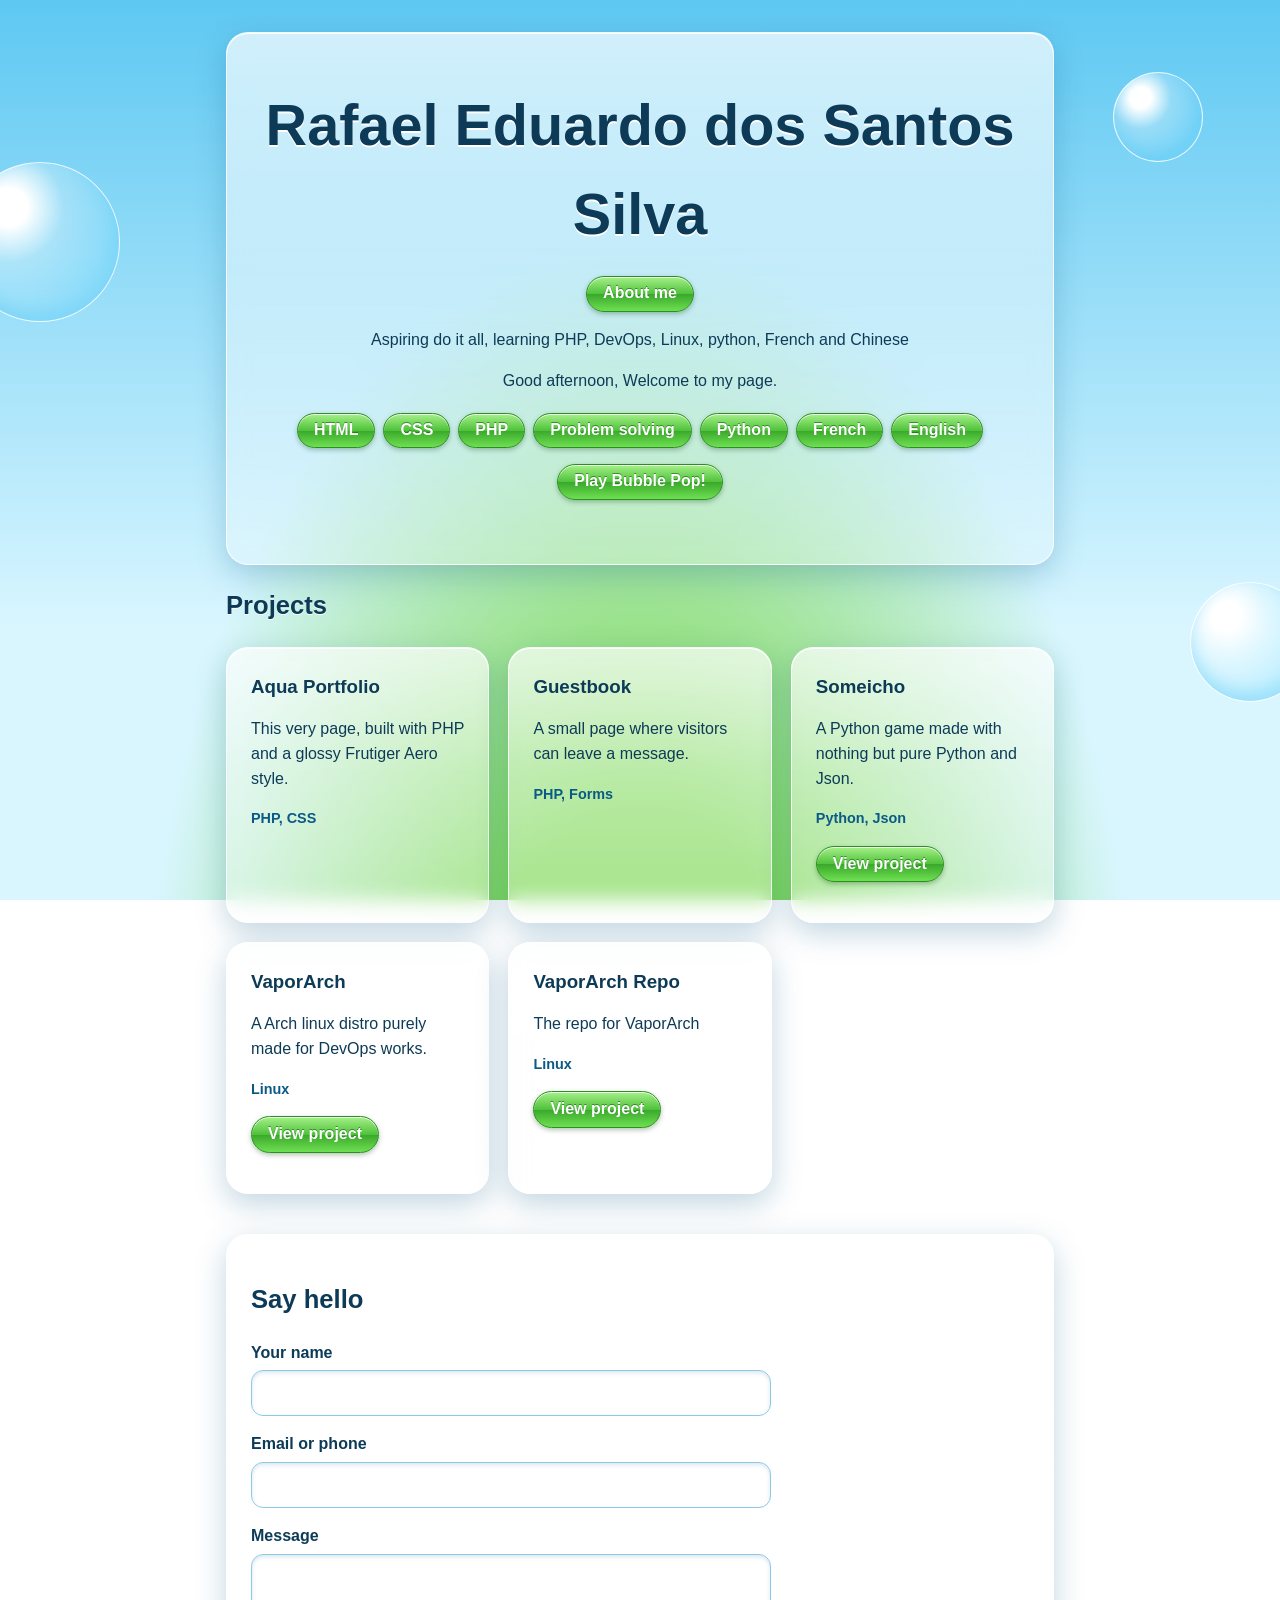
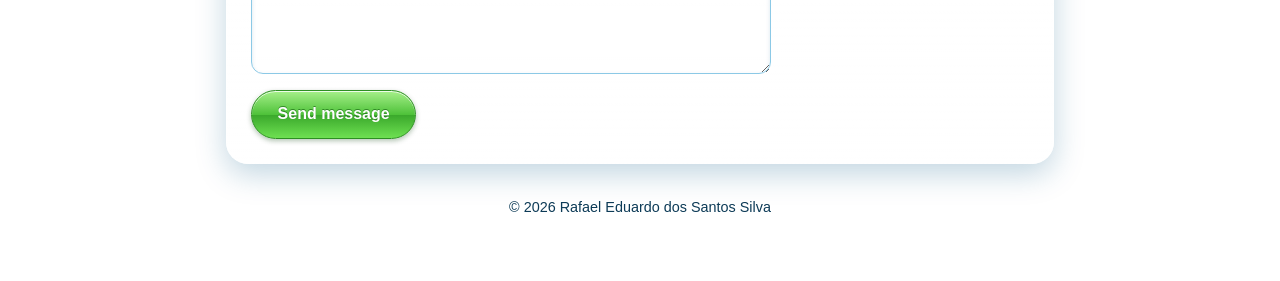
<file: index.html>
<!DOCTYPE html>
<html lang="en">
<head>
  <meta charset="UTF-8">
  <meta name="viewport" content="width=device-width, initial-scale=1">
  <title>Rafael Eduardo dos Santos Silva | Portfolio</title>
  <link rel="stylesheet" href="style.css">
</head>
<body>
  <span class="bubble b1" aria-hidden="true"></span>
  <span class="bubble b2" aria-hidden="true"></span>
  <span class="bubble b3" aria-hidden="true"></span>

  <main>
    <header class="glass hero">
      <h1>Rafael Eduardo dos Santos Silva</h1>
      <p class ="card"><a href="/aboutme/">About me</a></p>
      <p>Aspiring do it all, learning PHP, DevOps, Linux, python, French and Chinese</p>
      <p>Good afternoon, Welcome to my page.</p>
      <ul class="pills">
                  <li>HTML</li>
                  <li>CSS</li>
                  <li>PHP</li>
                  <li>Problem solving</li>
                  <li>Python</li>
                  <li>French</li>
                  <li>English</li>
              </ul>
      <p class = "card"><a href="/game/">Play Bubble Pop!</a>
    </header>

    <section aria-labelledby="work">
      <h2 id="work">Projects</h2>
      <div class="grid">
                  <article class="glass card">
            <h3>Aqua Portfolio</h3>
            <p>This very page, built with PHP and a glossy Frutiger Aero style.</p>
            <p class="tags">PHP, CSS</p>
                      </article>
                  <article class="glass card">
            <h3>Guestbook</h3>
            <p>A small page where visitors can leave a message.</p>
            <p class="tags">PHP, Forms</p>
                      </article>
                  <article class="glass card">
            <h3>Someicho</h3>
            <p>A Python game made with nothing but pure Python and Json.</p>
            <p class="tags">Python, Json</p>
                        <p><a href="https://github.com/1988Koi/Jogo-Python" target="_blank" rel="noopener noreferrer">View project</a></p>
                    </article>
                  <article class="glass card">
            <h3>VaporArch</h3>
            <p>A Arch linux distro purely made for DevOps works.</p>
            <p class="tags">Linux</p>
                        <p><a href="https://github.com/1988Koi/VaporArch" target="_blank" rel="noopener noreferrer">View project</a></p>
                    </article>
                  <article class="glass card">
            <h3>VaporArch Repo</h3>
            <p>The repo for VaporArch</p>
            <p class="tags">Linux</p>
                        <p><a href="https://github.com/1988Koi/VaporArch-Repo" target="_blank" rel="noopener noreferrer">View project</a></p>
                    </article>
              </div>
    </section>

    <section class="glass contact" aria-labelledby="contact">
      <h2 id="contact">Say hello</h2>
            <form method="post" action="https://formspree.io/f/xdeewdrq">
        <label>Your name
          <input name="from" required value="">
        </label>
        <label>Email or phone
              <input name="contact" required value="">
        </label>
        <label>Message
          <textarea name="message" rows="4" required maxlength="500"></textarea>
        </label>
        <button type="submit">Send message</button>
      </form>
    </section>

    <footer><p>&copy; 2026 Rafael Eduardo dos Santos Silva</p></footer>
  </main>
</body>
</html>
</file>
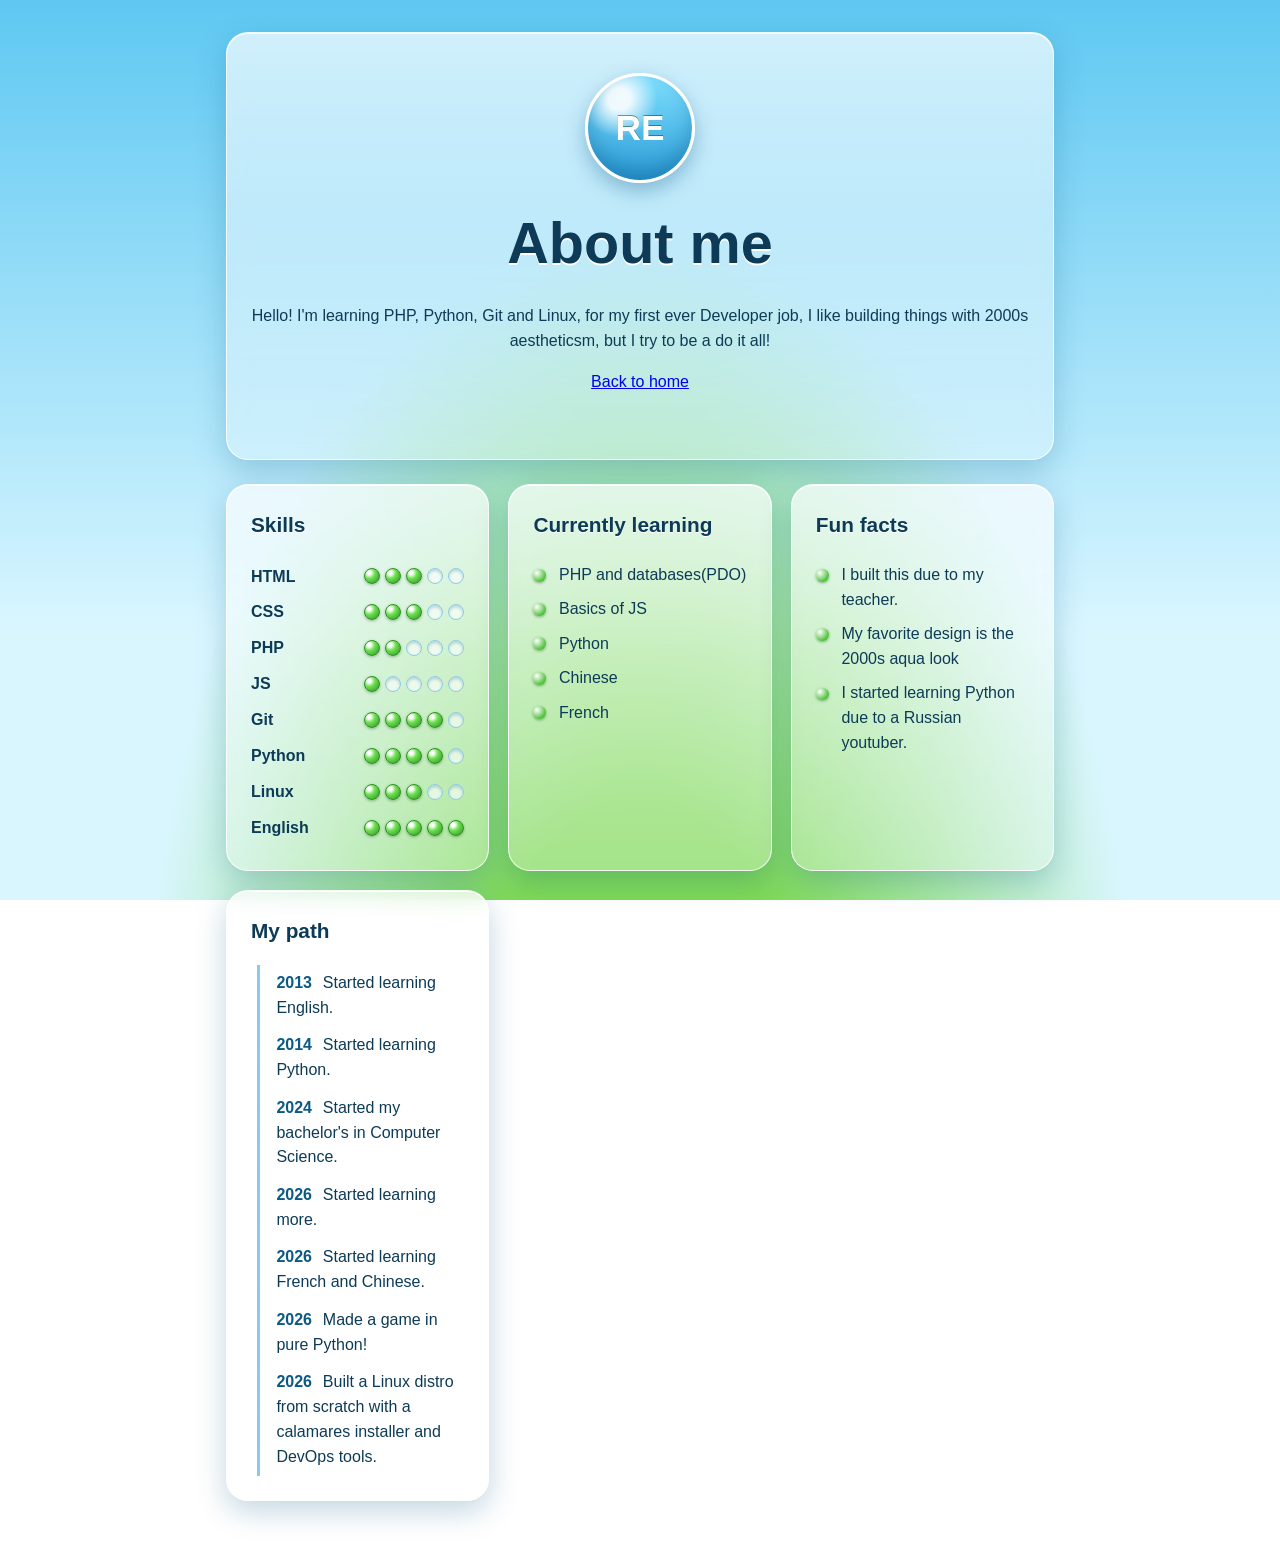
<file: aboutme/index.html>
<!DOCTYPE html>
<html lang="en">
<head>
  <meta charset="UTF-8">
  <meta name="viewport" content="width=device-width, initial-scale=1">
  <title>About | Rafael Eduardo dos Santos Silva</title>
  <link rel="stylesheet" href="/style.css">
</head>
<body>
  <main>
    <header class="glass hero about-hero">
      <div class="avatar" aria-hidden="true">RE</div>
      <h1>About me</h1>
      <p>Hello! I&#039;m learning PHP, Python, Git and Linux, for my first ever Developer job, I like building things with 2000s aestheticsm, but I try to be a do it all!</p>
      <p><a href="/">Back to home</a></p>
    </header>

    <section class="about-grid">
      <article class="glass card">
        <h2>Skills</h2>
        <ul class="levels">
                      <li>
              <span>HTML</span>
              <span class="orbs" role="img" aria-label="Level 3 of 5">
                                  <i class="orb on"></i>
                                  <i class="orb on"></i>
                                  <i class="orb on"></i>
                                  <i class="orb "></i>
                                  <i class="orb "></i>
                              </span>
            </li>
                      <li>
              <span>CSS</span>
              <span class="orbs" role="img" aria-label="Level 3 of 5">
                                  <i class="orb on"></i>
                                  <i class="orb on"></i>
                                  <i class="orb on"></i>
                                  <i class="orb "></i>
                                  <i class="orb "></i>
                              </span>
            </li>
                      <li>
              <span>PHP</span>
              <span class="orbs" role="img" aria-label="Level 2 of 5">
                                  <i class="orb on"></i>
                                  <i class="orb on"></i>
                                  <i class="orb "></i>
                                  <i class="orb "></i>
                                  <i class="orb "></i>
                              </span>
            </li>
                      <li>
              <span>JS</span>
              <span class="orbs" role="img" aria-label="Level 1 of 5">
                                  <i class="orb on"></i>
                                  <i class="orb "></i>
                                  <i class="orb "></i>
                                  <i class="orb "></i>
                                  <i class="orb "></i>
                              </span>
            </li>
                      <li>
              <span>Git</span>
              <span class="orbs" role="img" aria-label="Level 4 of 5">
                                  <i class="orb on"></i>
                                  <i class="orb on"></i>
                                  <i class="orb on"></i>
                                  <i class="orb on"></i>
                                  <i class="orb "></i>
                              </span>
            </li>
                      <li>
              <span>Python</span>
              <span class="orbs" role="img" aria-label="Level 4 of 5">
                                  <i class="orb on"></i>
                                  <i class="orb on"></i>
                                  <i class="orb on"></i>
                                  <i class="orb on"></i>
                                  <i class="orb "></i>
                              </span>
            </li>
                      <li>
              <span>Linux</span>
              <span class="orbs" role="img" aria-label="Level 3 of 5">
                                  <i class="orb on"></i>
                                  <i class="orb on"></i>
                                  <i class="orb on"></i>
                                  <i class="orb "></i>
                                  <i class="orb "></i>
                              </span>
            </li>
                      <li>
              <span>English</span>
              <span class="orbs" role="img" aria-label="Level 5 of 5">
                                  <i class="orb on"></i>
                                  <i class="orb on"></i>
                                  <i class="orb on"></i>
                                  <i class="orb on"></i>
                                  <i class="orb on"></i>
                              </span>
            </li>
                  </ul>
      </article>

      <article class="glass card">
        <h2>Currently learning</h2>
        <ul class="plain">
                      <li>PHP and databases(PDO)</li>
                      <li>Basics of JS</li>
                      <li>Python</li>
                      <li>Chinese</li>
                      <li>French</li>
                  </ul>
      </article>

      <article class="glass card">
        <h2>Fun facts</h2>
        <ul class="plain">
                      <li>I built this due to my teacher.</li>
                      <li>My favorite design is the 2000s aqua look</li>
                      <li>I started learning Python due to a Russian youtuber.</li>
                  </ul>
      </article>

      <article class="glass card">
        <h2>My path</h2>
        <ol class="timeline">
                      <li><strong>2013</strong> Started learning English.</li>
                      <li><strong>2014</strong> Started learning Python.</li>
                      <li><strong>2024</strong> Started my bachelor&#039;s in Computer Science.</li>
                      <li><strong>2026</strong> Started learning more.</li>
                      <li><strong>2026</strong> Started learning French and Chinese.</li>
                      <li><strong>2026</strong> Made a game in pure Python!</li>
                      <li><strong>2026</strong> Built a Linux distro from scratch with a calamares installer and DevOps tools.</li>
                  </ol>
      </article>
    </section>
</main>
</body>
</html>
</file>
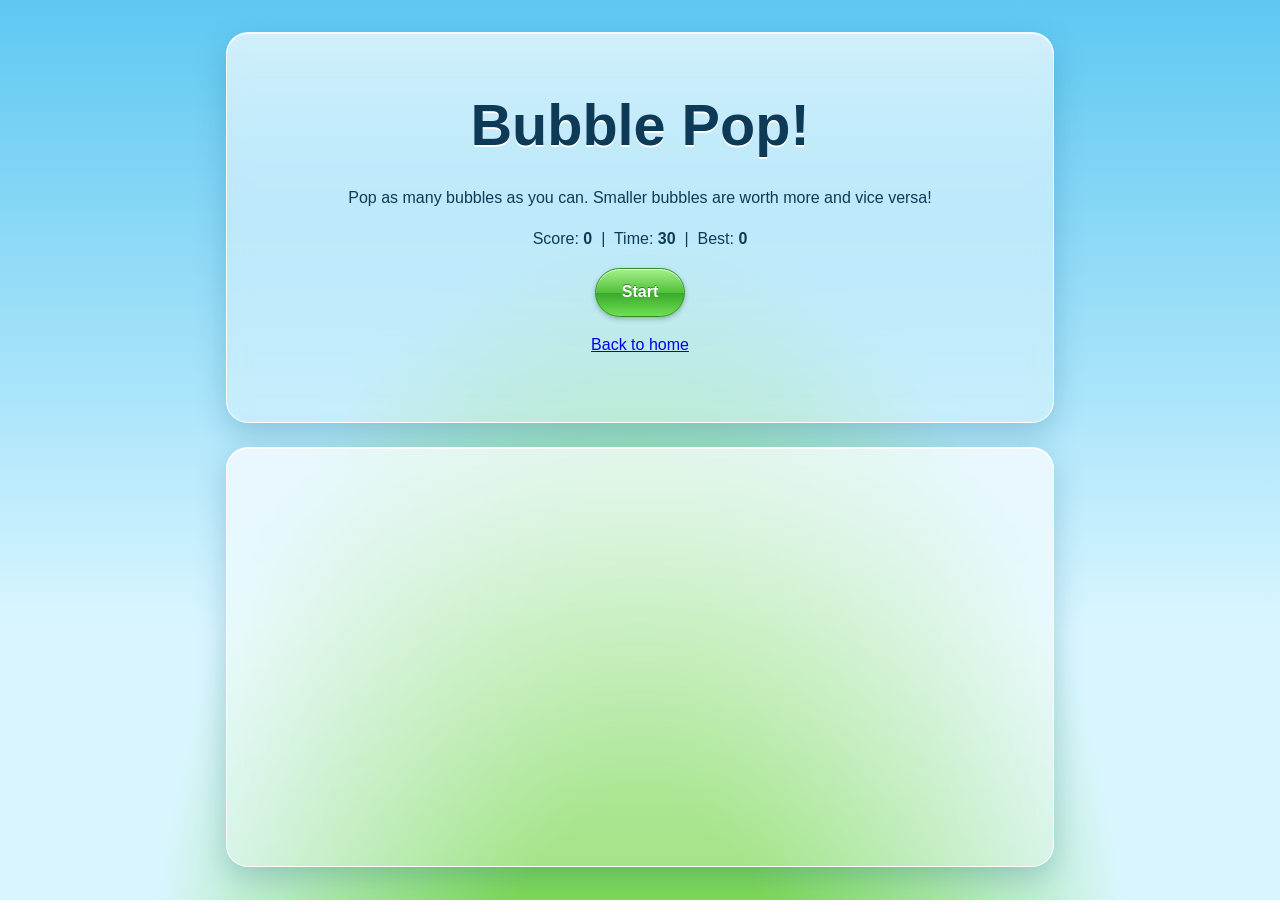
<file: game/index.html>
<!DOCTYPE html>
<html lang="en">
<head>
  <meta charset="UTF-8">
  <meta name="viewport" content="width=device-width, initial-scale=1">
  <title>Bubble Pop | Rafael Eduardo dos Santos Silva</title>
  <link rel="stylesheet" href="/style.css">
</head>
<body>
  <main>
    <header class="glass hero">
      <h1>Bubble Pop!</h1>
      <p>Pop as many bubbles as you can. Smaller bubbles are worth more and vice versa!</p>
      <p>Score: <strong id="score">0</strong> &nbsp;|&nbsp;
         Time: <strong id="time">30</strong> &nbsp;|&nbsp;
         Best: <strong id="best">0</strong></p>
      <button id="start" type="button">Start</button>
      <p><a href="/">Back to home</a></p>
    </header>
    <div id="area" class="glass play"></div>
  </main>

  <script>
    const SETTINGS = {"duration":30,"spawnMs":600,"riseSeconds":5};

    const area = document.getElementById("area");
    const scoreEl = document.getElementById("score");
    const timeEl = document.getElementById("time");
    const bestEl = document.getElementById("best");
    const startBtn = document.getElementById("start");

    let score = 0, timeLeft = 0, running = false, clock = null, spawner = null;

    // localStorage remembers your best score in this browser.
    // The try/catch keeps the game working if storage is blocked.
    let best = 0;
    try { best = Number(localStorage.getItem("bubble-best")) || 0; } catch (err) {}
    bestEl.textContent = best;

    function spawn() {
      const size = 40 + Math.random() * 55;
      const b = document.createElement("button");
      b.type = "button";
      b.className = "gbubble";
      b.setAttribute("aria-label", "Pop bubble");
      b.style.width = b.style.height = size + "px";
      b.style.left = Math.random() * Math.max(0, area.clientWidth - size) + "px";
      b.style.animationDuration = SETTINGS.riseSeconds * (0.8 + Math.random() * 0.4) + "s";
      const points = size < 60 ? 3 : size < 80 ? 2 : 1;
      b.addEventListener("click", () => {
        if (!running) return;
        score += points;
        scoreEl.textContent = score;
        b.remove();
      });
      b.addEventListener("animationend", () => b.remove());
      area.appendChild(b);
    }

    function loop() {
      if (!running) return;
      spawn();
      spawner = setTimeout(loop, SETTINGS.spawnMs);
    }

    function endGame() {
      running = false;
      clearInterval(clock);
      clearTimeout(spawner);
      area.replaceChildren();
      if (score > best) {
        best = score;
        bestEl.textContent = best;
        try { localStorage.setItem("bubble-best", best); } catch (err) {}
      }
      startBtn.disabled = false;
      startBtn.textContent = "Play again";
    }

    startBtn.addEventListener("click", () => {
      score = 0;
      timeLeft = SETTINGS.duration;
      scoreEl.textContent = 0;
      timeEl.textContent = timeLeft;
      running = true;
      startBtn.disabled = true;
      loop();
      clock = setInterval(() => {
        timeLeft--;
        timeEl.textContent = timeLeft;
        if (timeLeft <= 0) endGame();
      }, 1000);
    });
  </script>
</body>
</html>
</file>
<file: style.css>
:root {
  --sky-top: #5ec8f2;
  --sky-low: #d9f6ff;
  --grass: #7ed957;
  --deep: #0b5a86;
  --ink: #0d3b57;
  --glass: rgba(255, 255, 255, .45);
  --edge: rgba(255, 255, 255, .85);
}
* { box-sizing: border-box; }
body {
  margin: 0; min-height: 100vh; color: var(--ink);
  font-family: "Frutiger", "Segoe UI", "Myriad Pro", "Trebuchet MS", sans-serif;
  line-height: 1.55;
  background:
    radial-gradient(ellipse at 50% 120%, var(--grass) 0 18%, transparent 55%),
    linear-gradient(180deg, var(--sky-top), var(--sky-low) 70%);
  background-attachment: fixed;
  overflow-x: hidden;
}
main { max-width: 860px; margin: 0 auto; padding: 2rem 1rem 3rem; position: relative; z-index: 1; }
h1 { font-size: clamp(2.2rem, 6vw, 3.6rem); margin: 0 0 .3rem; font-weight: 600; text-shadow: 0 2px 0 #fff; }
h2 { font-size: 1.6rem; text-shadow: 0 1px 0 #fff; }
h3 { margin: 0 0 .4rem; }

.glass {
  background: linear-gradient(180deg, rgba(255,255,255,.7), var(--glass) 45%, rgba(255,255,255,.3));
  border: 1px solid var(--edge);
  border-radius: 22px;
  box-shadow: 0 10px 30px rgba(11, 90, 134, .25), inset 0 1px 0 #fff;
  backdrop-filter: blur(10px);
  padding: 1.5rem;
}
.hero { text-align: center; padding: 3rem 1.5rem; }
.pills { list-style: none; display: flex; flex-wrap: wrap; gap: .5rem; justify-content: center; padding: 0; margin: 1.2rem 0 0; }
.pills li, button {
  background: linear-gradient(180deg, #a6f08a 0%, #4fc23a 50%, #3aa82b 51%, #6ee052 100%);
  color: #fff; text-shadow: 0 -1px 0 rgba(0,70,0,.5);
  border: 1px solid #2d8f22; border-radius: 999px;
  box-shadow: inset 0 1px 0 rgba(255,255,255,.8), 0 2px 5px rgba(0,60,0,.3);
}
.pills li { padding: .25rem 1rem; font-weight: 600; }

.grid { display: grid; gap: 1.2rem; grid-template-columns: repeat(auto-fit, minmax(230px, 1fr)); }
.tags { font-size: .9rem; color: var(--deep); font-weight: 600; margin-bottom: 0; }

.contact { margin-top: 2.5rem; }
form { display: grid; gap: 1rem; max-width: 520px; }
label { display: grid; gap: .3rem; font-weight: 600; }
input, textarea {
  font: inherit; padding: .6rem .8rem; border-radius: 12px;
  border: 1px solid #8cc9e6; background: rgba(255,255,255,.85);
  box-shadow: inset 0 2px 4px rgba(11,90,134,.15);
}
button { font: inherit; font-weight: 700; padding: .7rem 1.6rem; cursor: pointer; justify-self: start; }
button:hover { filter: brightness(1.08); }
input:focus-visible, textarea:focus-visible, button:focus-visible { outline: 3px solid var(--deep); outline-offset: 2px; }
.note { padding: .6rem 1rem; border-radius: 12px; font-weight: 600; }
.good { background: #d8f7cc; border: 1px solid #5cc14a; }
.bad  { background: #ffe0dc; border: 1px solid #e0705f; }
footer { text-align: center; margin-top: 2rem; font-size: .9rem; }

.bubble {
  position: fixed; border-radius: 50%; pointer-events: none; z-index: 0;
  background: radial-gradient(circle at 30% 28%, #fff 0 12%, rgba(255,255,255,.25) 35%, rgba(120,220,255,.25) 70%);
  border: 1px solid rgba(255,255,255,.8);
  box-shadow: inset 0 -8px 16px rgba(94,200,242,.4);
}
.b1 { width: 160px; height: 160px; left: -40px; top: 18%; }
.b2 { width: 90px; height: 90px; right: 6%; top: 8%; }
.b3 { width: 120px; height: 120px; right: -30px; bottom: 22%; }

.card a{
    display: inline-block;
    padding: .3rem 1rem;
    border-radius: 999px;
    color: #fff;
    font-weight: 700;
    text-decoration: none;
    text-shadow: 0 -1px 0 rgba(0, 70, 0, .5);
    background: linear-gradient(180deg, #a6f08a 0%, #4fc23a 50%, #3aa82b 51%, #6ee052 100%);
    border: 1px solid #2d8f22;
      box-shadow: inset 0 1px 0 rgba(255, 255, 255, .8), 0 2px 5px rgba(0, 60, 0, .3);
}

.card a:hover { filter: brightness(1.08); }
.card a:focus-visible { outline: 3px sold var(--deep); outline-offset: 2px; }

@media (prefers-reduced-motion: no-preference) {
  .bubble { animation: float 9s ease-in-out infinite alternate; }
  .b2 { animation-duration: 12s; }
}
@keyframes float { to { transform: translateY(-24px); } }

.play {
  position: relative;
  height: 420px;
  margin-top: 1.5rem;
  overflow: hidden;
  padding: 0;
}
.gbubble {
  all: unset;
  position: absolute;
  top: 100%;
  border-radius: 50%;
  cursor: pointer;
  background: radial-gradient(circle at 30% 28%, #fff 0 12%, rgba(255,255,255,.3) 35%, rgba(120,220,255,.45) 75%);
  border: 1px solid rgba(255,255,255,.9);
  box-shadow: inset 0 -8px 14px rgba(94,200,242,.5), 0 2px 8px rgba(11,90,134,.25);
  animation: rise 5s linear forwards;
}
.gbubble:hover { filter: brightness(1.1); }
.gbubble:focus-visible { outline: 3px solid var(--deep); outline-offset: 2px; }
@keyframes rise { to { top: -120px; } }

/* About page */
.about-hero { padding-top: 2.5rem; }
.avatar {
  width: 110px; height: 110px; margin: 0 auto 1rem;
  display: grid; place-items: center;
  border-radius: 50%;
  font-size: 2.2rem; font-weight: 700; color: #fff;
  text-shadow: 0 -1px 0 rgba(0, 70, 0, .5);
  background:
    radial-gradient(circle at 30% 22%, rgba(255,255,255,.9) 0 10%, transparent 35%),
    linear-gradient(180deg, #7fe0ff, #2a9bd6);
  border: 3px solid #fff;
  box-shadow: 0 8px 20px rgba(11, 90, 134, .35), inset 0 -10px 18px rgba(11, 90, 134, .35);
}

.about-grid { display: grid; gap: 1.2rem; margin-top: 1.5rem; grid-template-columns: repeat(auto-fit, minmax(260px, 1fr)); }
.about-grid h2 { margin-top: 0; font-size: 1.3rem; }

.levels, .plain, .timeline { margin: 0; padding: 0; list-style: none; }
.levels li { display: flex; justify-content: space-between; align-items: center; padding: .35rem 0; font-weight: 600; }
.plain li { padding: .3rem 0 .3rem 1.6rem; position: relative; }
.plain li::before {
  content: ""; position: absolute; left: 0; top: .65rem; width: .8rem; height: .8rem; border-radius: 50%;
  background: radial-gradient(circle at 30% 30%, #fff, #4fc23a 70%);
  box-shadow: 0 1px 3px rgba(0, 60, 0, .4);
}

.orbs { display: inline-flex; gap: 5px; }
.orb {
  width: 16px; height: 16px; border-radius: 50%;
  background: rgba(255, 255, 255, .6);
  border: 1px solid #8cc9e6;
  box-shadow: inset 0 2px 3px rgba(11, 90, 134, .25);
}
.orb.on {
  background: radial-gradient(circle at 30% 28%, #fff 0 12%, #6ee052 40%, #2d8f22);
  border-color: #2d8f22;
  box-shadow: 0 1px 3px rgba(0, 60, 0, .35);
}

.timeline li { padding: .4rem 0 .4rem 1rem; border-left: 3px solid #8cc9e6; margin-left: .4rem; }
.timeline strong { color: var(--deep); margin-right: .4rem; }
</file>
